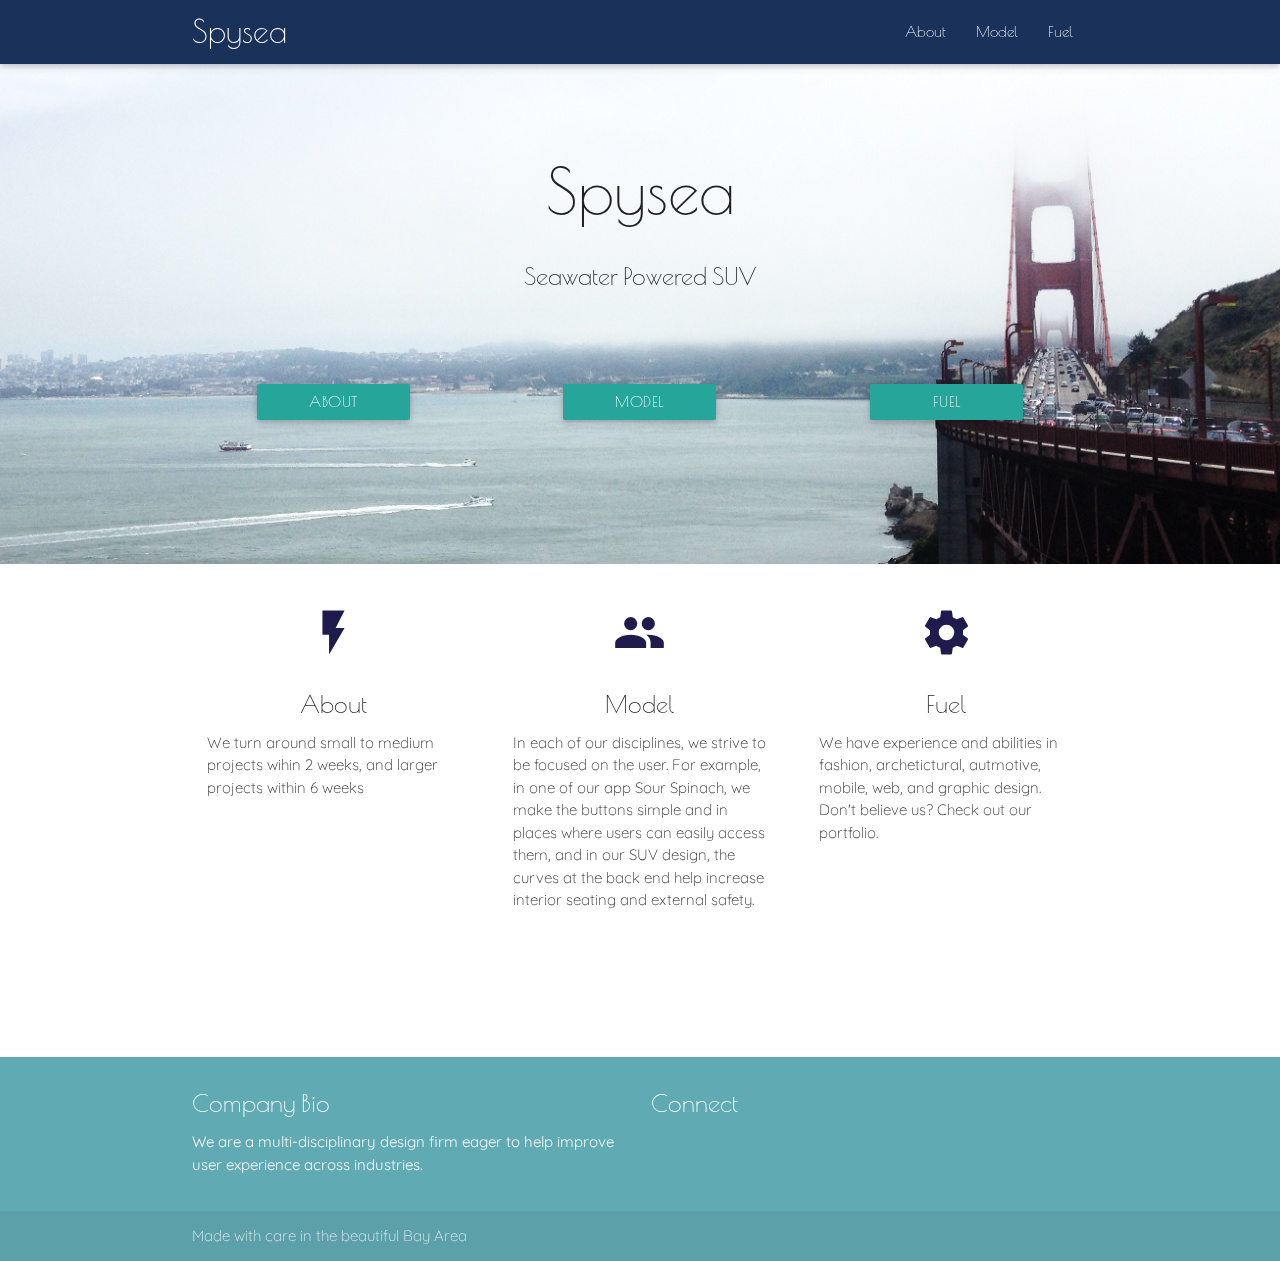
<file: index.html>
<!DOCTYPE html>
<html lang="en">
<head>
  <meta http-equiv="Content-Type" content="text/html; charset=UTF-8"/>
  <meta name="viewport" content="width=device-width, initial-scale=1, maximum-scale=1.0"/>
  <title>Spysea</title>

  <!-- CSS  -->
  <link href="https://fonts.googleapis.com/icon?family=Material+Icons" rel="stylesheet">
  <link href="css/materialize.css" type="text/css" rel="stylesheet" media="screen,projection"/>
  <link href="css/style.css" type="text/css" rel="stylesheet" media="screen,projection"/>
    <link href="css/font.css" type="text/css" rel="stylesheet" media="screen,projection"/>
    <link href='https://fonts.googleapis.com/css?family=Poiret+One' rel='stylesheet' type='text/css'>

 <link href='https://fonts.googleapis.com/css?family=Quicksand' rel='stylesheet' type='text/css'>
 
</head>
<body>
  <div class="navbar-fixed">
  <nav class="light-blue lighten-1" role="navigation">
    <div class="nav-wrapper container"><a id="logo-container" href="#" class="brand-logo">Spysea</a>
      <ul class="right hide-on-med-and-down">

        <li><a href="mulanzhao.html">About</a></li>
      
 <li><a href="samarthsandeep.html">Model</a></li>
  <li><a href="portfolio.html">Fuel</a></li>

      </ul>

      <ul id="nav-mobile" class="side-nav">
        <li><a href="mulanzhao.html">Zhao</a></li>
      
 <li><a href="samarthsandeep.html">Sandeep</a></li>
      </ul>
   
 <a href="#" data-activates="nav-mobile" class="button-collapse"><i class="material-icons">menu</i></a>
    </div>
  </nav>
  </div>

  <div id="index-banner" class="parallax-container">
    <div class="section no-pad-bot">
      <div class="container">
        <br><br>
        <div class="row center">
          <h1 class="header col s12 greyblue-text">Spysea</h1>
          <h5 class="header col s12">Seawater Powered SUV</h5>
         </div>
        <div class="row center">
        
        </div>
        <br><br>
        <div class="row">
          <a class="col s2 push-s1 waves-effect waves-light btn">About</a>
          <a class="col s2 push-s3 waves-effect waves-light btn">Model</a>
          <a class="col s2 push-s5 waves-effect waves-light btn">Fuel</a>
        </div>
      </div>
    </div>
    <div class="parallax"><img src="spyseaPhoto.jpg" alt="Unsplashed background img 1"></div>
  </div>  

  <div class="container">
    <div class="section">

      <!--   Icon Section   -->
      <div class="row">
        <div class="col s12 m4">
          <div class="icon-block">
            <h2 class="center brandblueicon-text"><i class="material-icons">flash_on</i></h2>
            <h5 class="center">About</h5>

            <p class="light">We turn around small to medium projects wihin 2 weeks, and larger projects within 6 weeks</p>
          </div>
        </div>

        <div class="col s12 m4">
          <div class="icon-block">
            <h2 class="center brandblueicon-text"><i class="material-icons">group</i></h2>
            <h5 class="center">Model</h5>

            <p class="light">In each of our disciplines, we strive to be focused on the user. For example, in one of our app Sour Spinach, we make the buttons simple and in places where users can easily access them, and in our SUV design, the curves at the back end help increase interior seating and external safety.</p>
          </div>
        </div>

        <div class="col s12 m4">
          <div class="icon-block">
            <h2 class="center brandblueicon-text"><i class="material-icons">settings</i></h2>
            <h5 class="center">Fuel</h5>

            <p class="light">We have experience and abilities in fashion, archetictural, autmotive, mobile, web, and graphic design. Don't believe us? Check out our portfolio.</p>
          </div>
        </div>
      </div>

    </div>
    <br><br>

    <div class="section">

    </div>
  </div>

  <footer class="page-footer mint">
    <div class="container">
      <div class="row">
        <div class="col l6 s12">
          <h5 class="white-text">Company Bio</h5>
         <p class="grey-text text-lighten-4"> We are a multi-disciplinary design firm eager to help improve user experience across industries. </p>


        </div>

        <div class="col l3 s12">
          <h5 class="white-text">Connect</h5>
          <ul>
            <li><a class="white-text" href="#!"></a></li>
      
          </ul>
        </div>
      </div>
    </div>
    <div class="footer-copyright">
      <div class="container">
      Made with care in the beautiful Bay Area </div>
    </div>
  </footer>


  <!--  Scripts-->
  <script src="https://code.jquery.com/jquery-2.1.1.min.js"></script>
  <script src="js/materialize.js"></script>
  <script src="js/init.js"></script>

  </body>
</html>
</file>
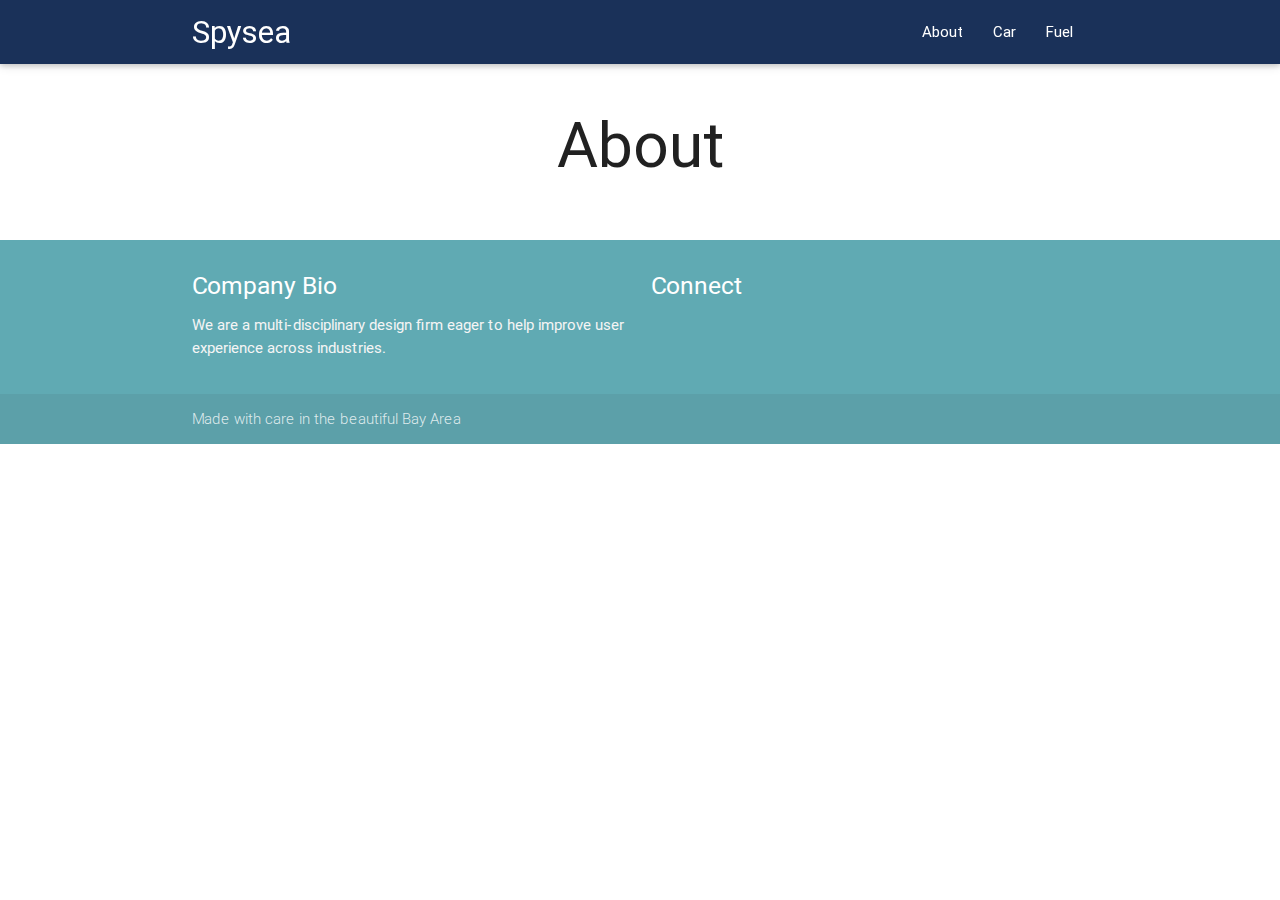
<file: about.html>
<!DOCTYPE html>
<html lang="en">
<head>
  <meta http-equiv="Content-Type" content="text/html; charset=UTF-8"/>
  <meta name="viewport" content="width=device-width, initial-scale=1, maximum-scale=1.0"/>
  <title>Spysea</title>

  <!-- CSS  -->
  <link href="https://fonts.googleapis.com/icon?family=Material+Icons" rel="stylesheet">
  <link href="css/materialize.css" type="text/css" rel="stylesheet" media="screen,projection"/>
  <link href="css/style.css" type="text/css" rel="stylesheet" media="screen,projection"/>

  <!--
    <link href="css/font.css" type="text/css" rel="stylesheet" media="screen,projection"/>
    <link href='https://fonts.googleapis.com/css?family=Poiret+One' rel='stylesheet' type='text/css'>
    <link href='https://fonts.googleapis.com/css?family=Quicksand' rel='stylesheet' type='text/css'>
  -->
 
</head>
<body>
  <div class="navbar-fixed">
  <nav class="light-blue lighten-1" role="navigation">
    <div class="nav-wrapper container"><a id="logo-container" href="index.html" class="brand-logo">Spysea</a>
      <ul class="right hide-on-med-and-down">

        <li><a href="#">About</a></li>
        <li><a href="car.html">Car</a></li>
        <li><a href="fuel.html">Fuel</a></li>

      </ul>

      <ul id="nav-mobile" class="side-nav">

        <li><a href="#">About</a></li>
        <li><a href="car.html">Car</a></li>
	<li><a href="fuel.html">Fuel</a></li>

      </ul>
   
      <a href="#" data-activates="nav-mobile" class="button-collapse"><i class="material-icons">menu</i></a>
    </div>
  </nav>
  </div>

  <div class="container">
    <div class="section">
  	<h1 class="center">About</h1>
    </div>
  </div>

  <!--
  <div id="index-banner" class="parallax-container">
    <div class="section no-pad-bot">
      <div class="container">
        <br><br>
        <div class="row center">
          <h1 class="header col s12 greyblue-text">Spysea</h1>
          <h5 class="header col s12">Seawater Powered SUV</h5>
         </div>
        <div class="row center">
        
        </div>
        <br><br>

      </div>
    </div>
    <div class="parallax"><img src="spyseaPhoto.jpg" alt="Unsplashed background img 1"></div>
  </div>  

  <div class="container">
    <div class="section">

       <div class="row">
        <div class="col s12">
            <h5 class="header">About</h5> 
            <p class="light">We turn around small to medium projects wihin 2 weeks, and larger projects within 6 weeks</p>
        </div>

        <div class="col s12">
            <h5 class="header">Car</h5>
            <p class="light">In each of our disciplines, we strive to be focused on the user. For example, in one of our app Sour Spinach, we make the buttons simple and in places where users can easily access them, and in our SUV design, the curves at the back end help increase interior seating and external safety.</p>
        </div>

        <div class="col s12">
            <h5 class="header">Fuel</h5>
            <p class="light">We have experience and abilities in fashion, archetictural, autmotive, mobile, web, and graphic design. Don't believe us? Check out our portfolio.</p>
        </div>
      </div>


    </div>
    <br><br>

    <div class="section">

    </div>
  </div>

  -->

  <footer class="page-footer mint">
    <div class="container">
      <div class="row">
        <div class="col l6 s12">
          <h5 class="white-text">Company Bio</h5>
         <p class="grey-text text-lighten-4"> We are a multi-disciplinary design firm eager to help improve user experience across industries. </p>


        </div>

        <div class="col l3 s12">
          <h5 class="white-text">Connect</h5>
          <ul>
            <li><a class="white-text" href="#!"></a></li>
      
          </ul>
        </div>
      </div>
    </div>
    <div class="footer-copyright">
      <div class="container">
      Made with care in the beautiful Bay Area </div>
    </div>
  </footer>


  <!--  Scripts-->
  <script src="https://code.jquery.com/jquery-2.1.1.min.js"></script>
  <script src="js/materialize.js"></script>
  <script src="js/init.js"></script>

  </body>
</html>
</file>
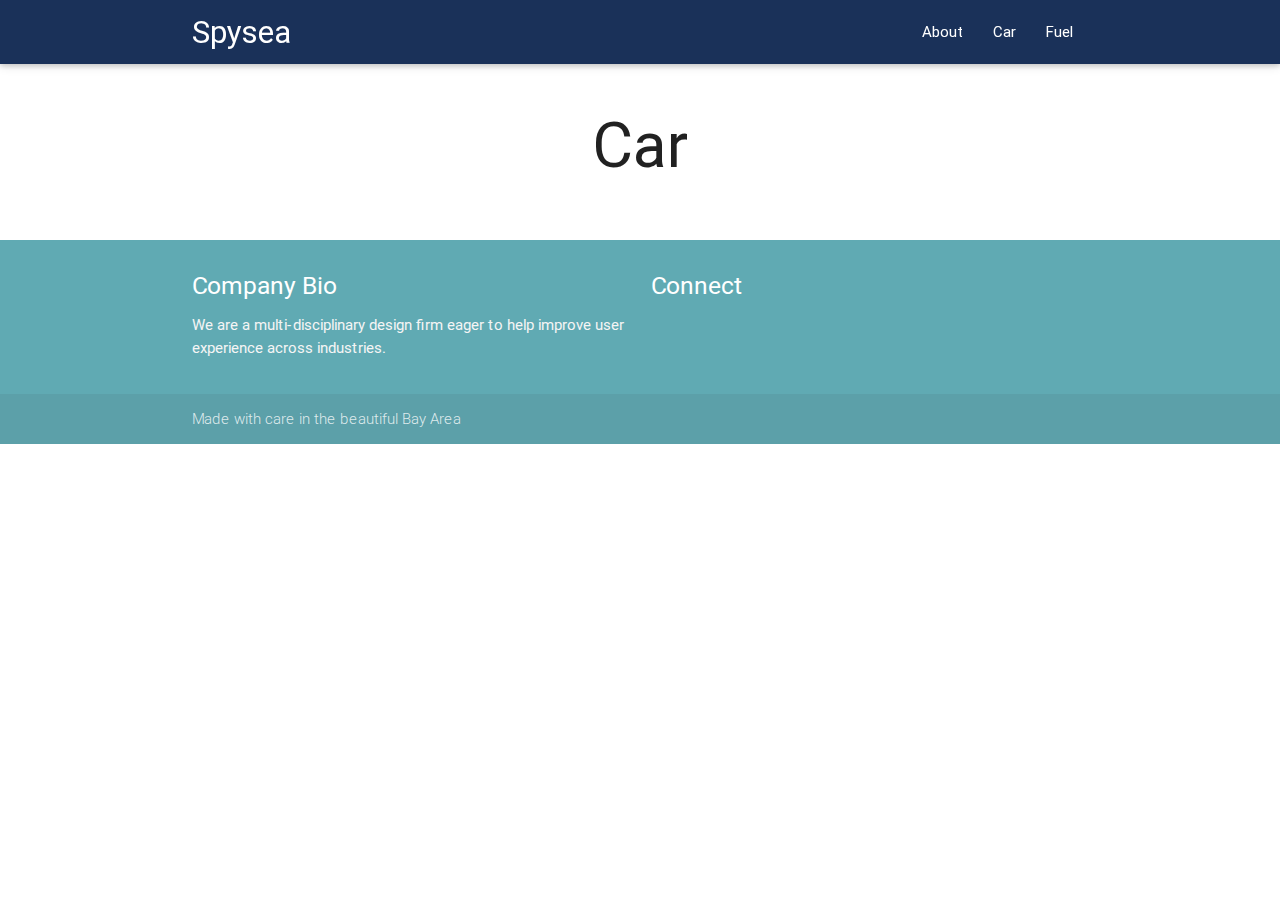
<file: car.html>
<!DOCTYPE html>
<html lang="en">
<head>
  <meta http-equiv="Content-Type" content="text/html; charset=UTF-8"/>
  <meta name="viewport" content="width=device-width, initial-scale=1, maximum-scale=1.0"/>
  <title>Spysea</title>

  <!-- CSS  -->
  <link href="https://fonts.googleapis.com/icon?family=Material+Icons" rel="stylesheet">
  <link href="css/materialize.css" type="text/css" rel="stylesheet" media="screen,projection"/>
  <link href="css/style.css" type="text/css" rel="stylesheet" media="screen,projection"/>

  <!--
    <link href="css/font.css" type="text/css" rel="stylesheet" media="screen,projection"/>
    <link href='https://fonts.googleapis.com/css?family=Poiret+One' rel='stylesheet' type='text/css'>
    <link href='https://fonts.googleapis.com/css?family=Quicksand' rel='stylesheet' type='text/css'>
  -->
 
</head>
<body>
  <div class="navbar-fixed">
  <nav class="light-blue lighten-1" role="navigation">
    <div class="nav-wrapper container"><a id="logo-container" href="index.html" class="brand-logo">Spysea</a>
      <ul class="right hide-on-med-and-down">

        <li><a href="about.html">About</a></li>
        <li><a href="#">Car</a></li>
        <li><a href="fuel.html">Fuel</a></li>

      </ul>

      <ul id="nav-mobile" class="side-nav">

        <li><a href="about.html">About</a></li>
        <li><a href="#">Car</a></li>
	<li><a href="fuel.html">Fuel</a></li>

      </ul>
   
      <a href="#" data-activates="nav-mobile" class="button-collapse"><i class="material-icons">menu</i></a>
    </div>
  </nav>
  </div>

  <div class="container">
    <div class="section">
  	<h1 class="center">Car</h1>
    </div>
  </div>

  <!--
  <div id="index-banner" class="parallax-container">
    <div class="section no-pad-bot">
      <div class="container">
        <br><br>
        <div class="row center">
          <h1 class="header col s12 greyblue-text">Spysea</h1>
          <h5 class="header col s12">Seawater Powered SUV</h5>
         </div>
        <div class="row center">
        
        </div>
        <br><br>

      </div>
    </div>
    <div class="parallax"><img src="spyseaPhoto.jpg" alt="Unsplashed background img 1"></div>
  </div>  

  <div class="container">
    <div class="section">

       <div class="row">
        <div class="col s12">
            <h5 class="header">About</h5> 
            <p class="light">We turn around small to medium projects wihin 2 weeks, and larger projects within 6 weeks</p>
        </div>

        <div class="col s12">
            <h5 class="header">Car</h5>
            <p class="light">In each of our disciplines, we strive to be focused on the user. For example, in one of our app Sour Spinach, we make the buttons simple and in places where users can easily access them, and in our SUV design, the curves at the back end help increase interior seating and external safety.</p>
        </div>

        <div class="col s12">
            <h5 class="header">Fuel</h5>
            <p class="light">We have experience and abilities in fashion, archetictural, autmotive, mobile, web, and graphic design. Don't believe us? Check out our portfolio.</p>
        </div>
      </div>


    </div>
    <br><br>

    <div class="section">

    </div>
  </div>

  -->

  <footer class="page-footer mint">
    <div class="container">
      <div class="row">
        <div class="col l6 s12">
          <h5 class="white-text">Company Bio</h5>
         <p class="grey-text text-lighten-4"> We are a multi-disciplinary design firm eager to help improve user experience across industries. </p>


        </div>

        <div class="col l3 s12">
          <h5 class="white-text">Connect</h5>
          <ul>
            <li><a class="white-text" href="#!"></a></li>
      
          </ul>
        </div>
      </div>
    </div>
    <div class="footer-copyright">
      <div class="container">
      Made with care in the beautiful Bay Area </div>
    </div>
  </footer>


  <!--  Scripts-->
  <script src="https://code.jquery.com/jquery-2.1.1.min.js"></script>
  <script src="js/materialize.js"></script>
  <script src="js/init.js"></script>

  </body>
</html>
</file>
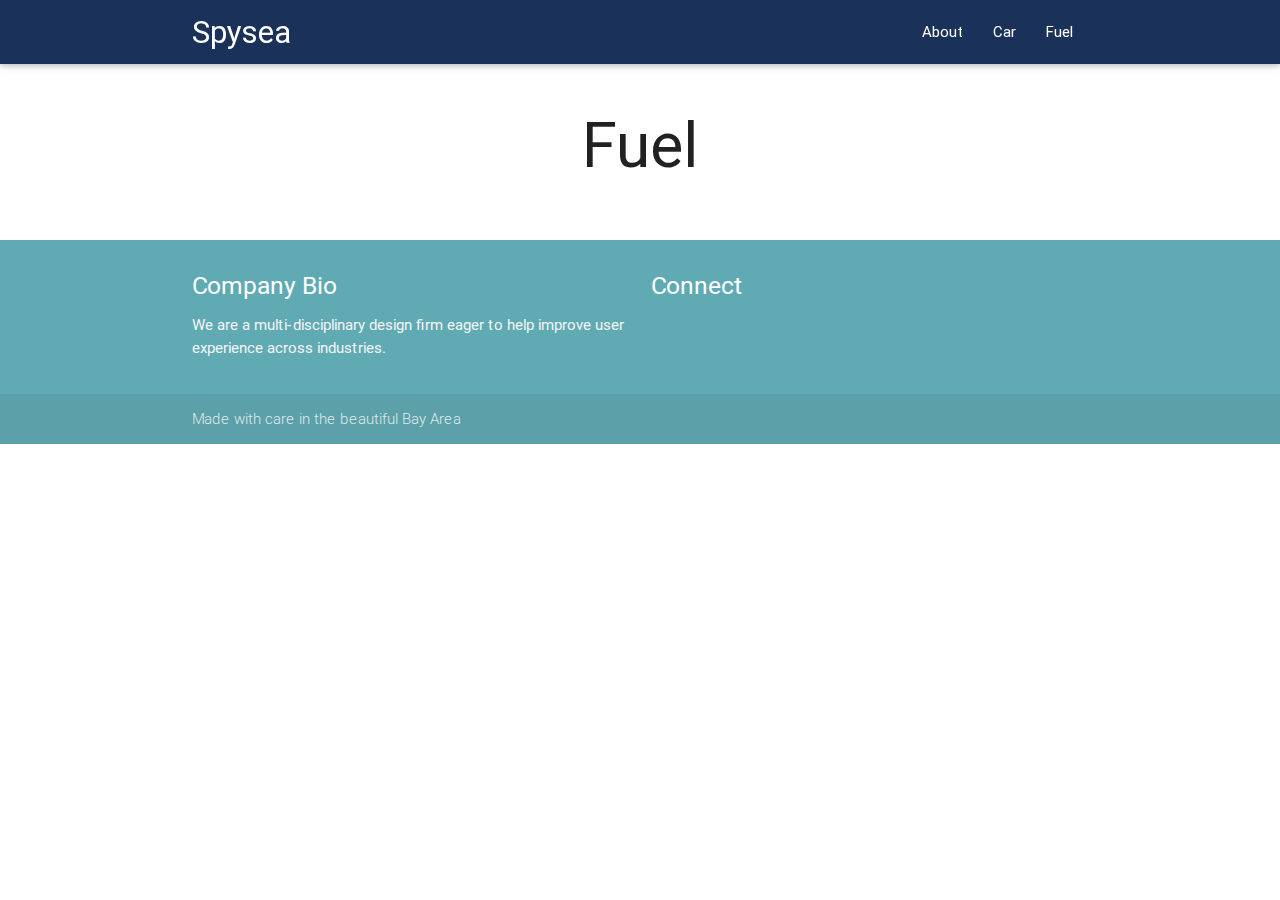
<file: fuel.html>
<!DOCTYPE html>
<html lang="en">
<head>
  <meta http-equiv="Content-Type" content="text/html; charset=UTF-8"/>
  <meta name="viewport" content="width=device-width, initial-scale=1, maximum-scale=1.0"/>
  <title>Spysea</title>

  <!-- CSS  -->
  <link href="https://fonts.googleapis.com/icon?family=Material+Icons" rel="stylesheet">
  <link href="css/materialize.css" type="text/css" rel="stylesheet" media="screen,projection"/>
  <link href="css/style.css" type="text/css" rel="stylesheet" media="screen,projection"/>

  <!--
    <link href="css/font.css" type="text/css" rel="stylesheet" media="screen,projection"/>
    <link href='https://fonts.googleapis.com/css?family=Poiret+One' rel='stylesheet' type='text/css'>
    <link href='https://fonts.googleapis.com/css?family=Quicksand' rel='stylesheet' type='text/css'>
  -->
 
</head>
<body>
  <div class="navbar-fixed">
  <nav class="light-blue lighten-1" role="navigation">
    <div class="nav-wrapper container"><a id="logo-container" href="index.html" class="brand-logo">Spysea</a>
      <ul class="right hide-on-med-and-down">

        <li><a href="about.html">About</a></li>
        <li><a href="car.html">Car</a></li>
        <li><a href="#">Fuel</a></li>

      </ul>

      <ul id="nav-mobile" class="side-nav">

        <li><a href="about.html">About</a></li>
        <li><a href="car.html">Car</a></li>
	<li><a href="#">Fuel</a></li>

      </ul>
   
      <a href="#" data-activates="nav-mobile" class="button-collapse"><i class="material-icons">menu</i></a>
    </div>
  </nav>
  </div>

  <div class="container">
    <div class="section">
  	<h1 class="center">Fuel</h1>
    </div>
  </div>

  <!--
  <div id="index-banner" class="parallax-container">
    <div class="section no-pad-bot">
      <div class="container">
        <br><br>
        <div class="row center">
          <h1 class="header col s12 greyblue-text">Spysea</h1>
          <h5 class="header col s12">Seawater Powered SUV</h5>
         </div>
        <div class="row center">
        
        </div>
        <br><br>

      </div>
    </div>
    <div class="parallax"><img src="spyseaPhoto.jpg" alt="Unsplashed background img 1"></div>
  </div>  

  <div class="container">
    <div class="section">

       <div class="row">
        <div class="col s12">
            <h5 class="header">About</h5> 
            <p class="light">We turn around small to medium projects wihin 2 weeks, and larger projects within 6 weeks</p>
        </div>

        <div class="col s12">
            <h5 class="header">Car</h5>
            <p class="light">In each of our disciplines, we strive to be focused on the user. For example, in one of our app Sour Spinach, we make the buttons simple and in places where users can easily access them, and in our SUV design, the curves at the back end help increase interior seating and external safety.</p>
        </div>

        <div class="col s12">
            <h5 class="header">Fuel</h5>
            <p class="light">We have experience and abilities in fashion, archetictural, autmotive, mobile, web, and graphic design. Don't believe us? Check out our portfolio.</p>
        </div>
      </div>


    </div>
    <br><br>

    <div class="section">

    </div>
  </div>

  -->

  <footer class="page-footer mint">
    <div class="container">
      <div class="row">
        <div class="col l6 s12">
          <h5 class="white-text">Company Bio</h5>
         <p class="grey-text text-lighten-4"> We are a multi-disciplinary design firm eager to help improve user experience across industries. </p>


        </div>

        <div class="col l3 s12">
          <h5 class="white-text">Connect</h5>
          <ul>
            <li><a class="white-text" href="#!"></a></li>
      
          </ul>
        </div>
      </div>
    </div>
    <div class="footer-copyright">
      <div class="container">
      Made with care in the beautiful Bay Area </div>
    </div>
  </footer>


  <!--  Scripts-->
  <script src="https://code.jquery.com/jquery-2.1.1.min.js"></script>
  <script src="js/materialize.js"></script>
  <script src="js/init.js"></script>

  </body>
</html>
</file>
<file: css/font.css>
html {

/*font-family: 'Poiret One', cursive;
*/  
font-family: 'Quicksand', sans-serif;
}
h1{
font-family: 'Poiret One', cursive;

}
h2{
font-family: 'Poiret One', cursive;

}
h3{
font-family: 'Poiret One', cursive;

}
h4{
font-family: 'Poiret One', cursive;

}
h5{
font-family: 'Poiret One', cursive;

}
a{
font-family: 'Poiret One', cursive;

}
</file>
<file: css/style.css>
/* Custom Stylesheet */
/**
 * Use this file to override Materialize files so you can update
 * the core Materialize files in the future
 *
 * Made By MaterializeCSS.com
 */

.icon-block {
  padding: 0 15px;
}
.icon-block .material-icons {
	font-size: inherit;
}
</file>
